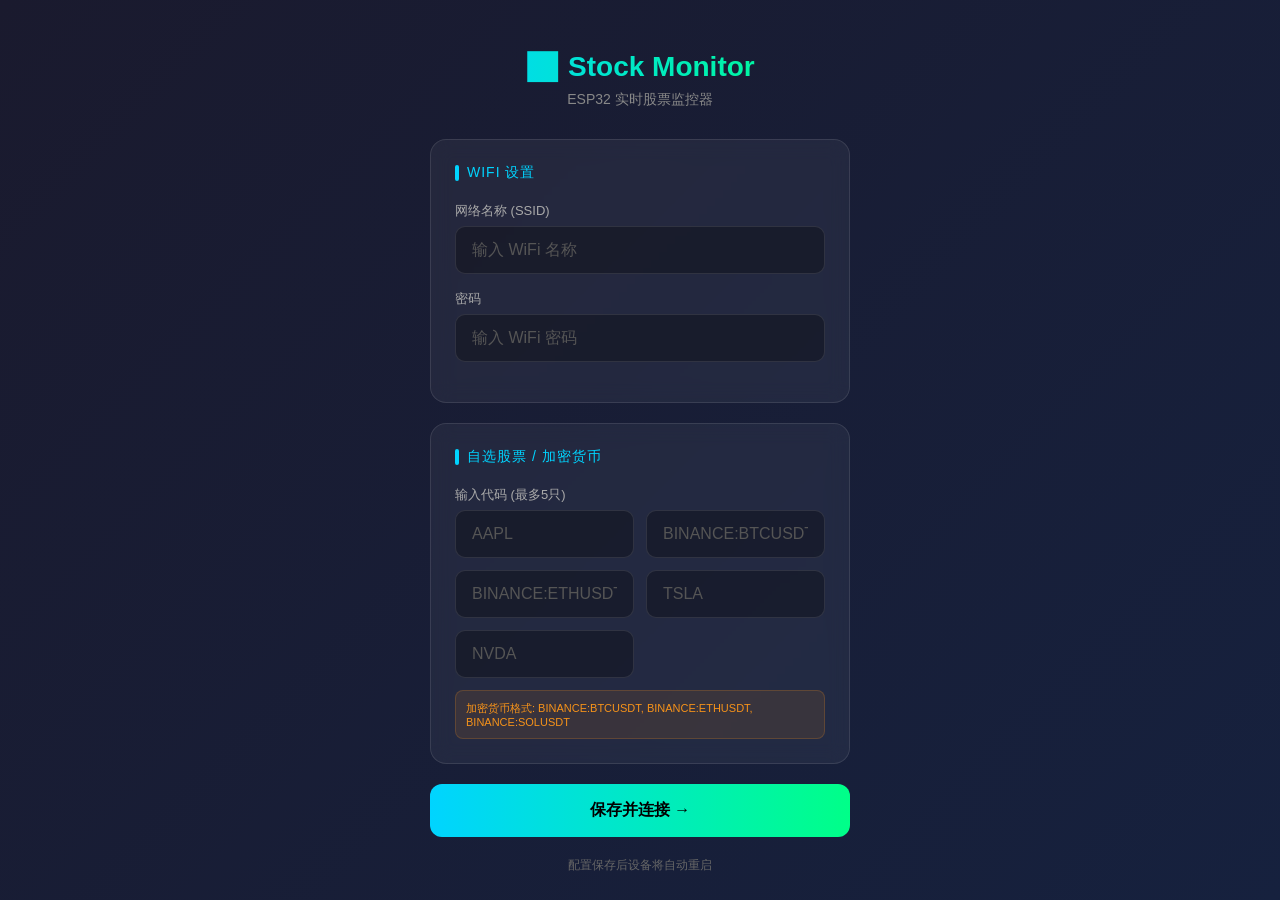
<file: data/index.html>
<!DOCTYPE html>
<html>
<head>
  <meta charset="UTF-8">
  <meta name="viewport" content="width=device-width, initial-scale=1">
  <title>Stock Monitor</title>
  <link rel="stylesheet" href="style.css">
</head>
<body>
  <div class="container">
    <div class="header">
      <h1>📈 Stock Monitor</h1>
      <p>ESP32 实时股票监控器</p>
    </div>
    <form action="/save" method="POST">
      <div class="card">
        <div class="card-title">WiFi 设置</div>
        <label>网络名称 (SSID)</label>
        <input type="text" name="ssid" placeholder="输入 WiFi 名称" required>
        <label>密码</label>
        <input type="password" name="pass" placeholder="输入 WiFi 密码">
      </div>
      <div class="card">
        <div class="card-title">自选股票 / 加密货币</div>
        <label>输入代码 (最多5只)</label>
        <div class="stock-grid">
          <input type="text" name="stock1" placeholder="AAPL">
          <input type="text" name="stock2" placeholder="BINANCE:BTCUSDT">
          <input type="text" name="stock3" placeholder="BINANCE:ETHUSDT">
          <input type="text" name="stock4" placeholder="TSLA">
          <input type="text" name="stock5" placeholder="NVDA">
        </div>
        <p class="crypto-hint">加密货币格式: BINANCE:BTCUSDT, BINANCE:ETHUSDT, BINANCE:SOLUSDT</p>
      </div>
      <button type="submit">保存并连接 →</button>
    </form>
    <p class="hint">配置保存后设备将自动重启</p>
  </div>
</body>
</html>
</file>
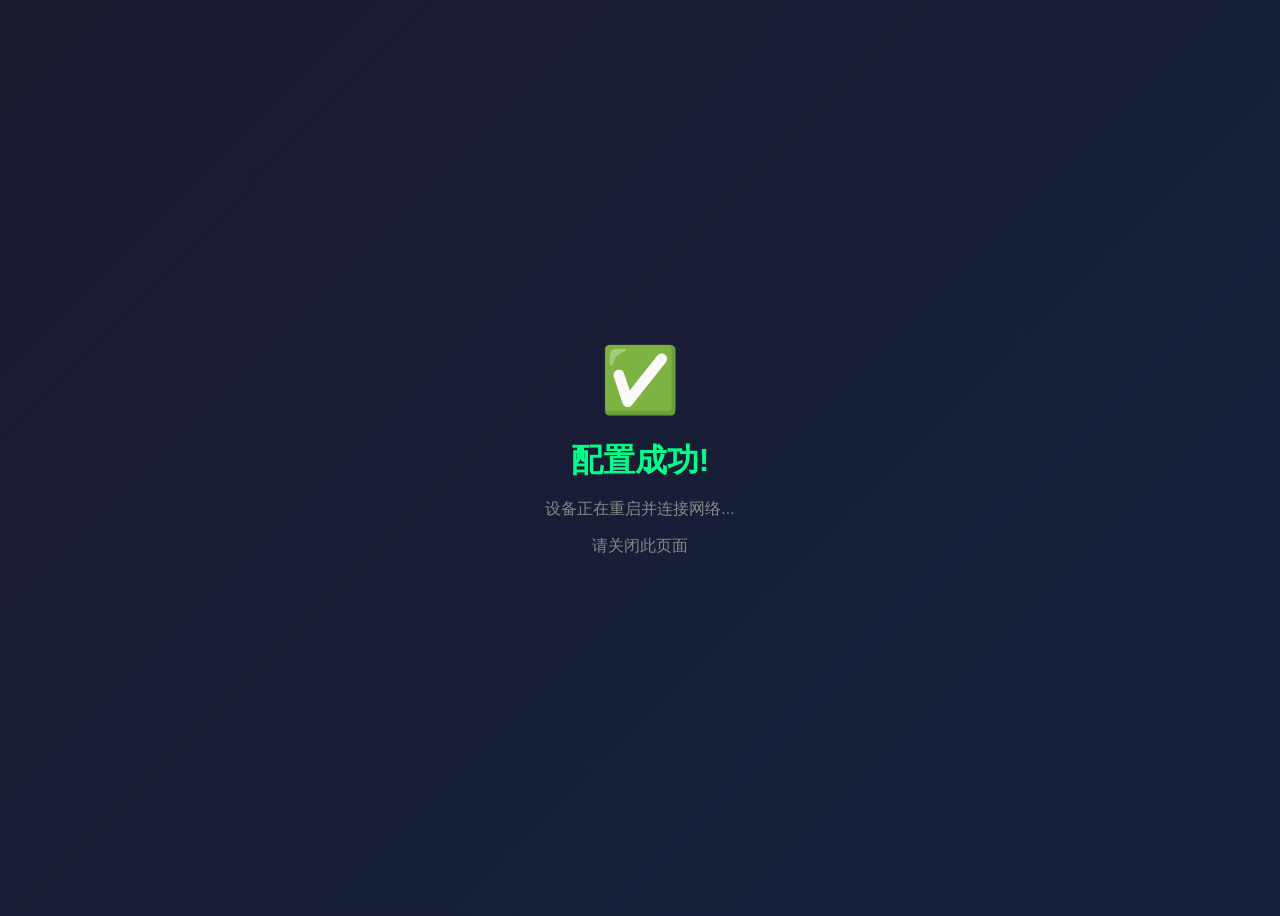
<file: data/success.html>
<!DOCTYPE html>
<html>
<head>
  <meta charset="UTF-8">
  <meta name="viewport" content="width=device-width, initial-scale=1">
  <title>配置成功</title>
  <style>
    body {
      font-family: -apple-system, BlinkMacSystemFont, sans-serif;
      background: linear-gradient(135deg, #1a1a2e 0%, #16213e 100%);
      min-height: 100vh;
      display: flex;
      align-items: center;
      justify-content: center;
      color: #fff;
    }
    .success {
      text-align: center;
      padding: 40px;
    }
    .icon {
      font-size: 64px;
      margin-bottom: 20px;
    }
    h1 {
      color: #00ff88;
      margin-bottom: 10px;
    }
    p { color: #888; }
  </style>
</head>
<body>
  <div class="success">
    <div class="icon">✅</div>
    <h1>配置成功!</h1>
    <p>设备正在重启并连接网络...</p>
    <p>请关闭此页面</p>
  </div>
</body>
</html>
</file>
<file: data/style.css>
* { box-sizing: border-box; margin: 0; padding: 0; }
body { 
  font-family: -apple-system, BlinkMacSystemFont, 'Segoe UI', Roboto, sans-serif;
  background: linear-gradient(135deg, #1a1a2e 0%, #16213e 100%);
  min-height: 100vh;
  color: #fff;
  padding: 20px;
}
.container { max-width: 420px; margin: 0 auto; }
.header {
  text-align: center;
  padding: 30px 0;
}
.header h1 {
  font-size: 28px;
  background: linear-gradient(90deg, #00d4ff, #00ff88);
  -webkit-background-clip: text;
  -webkit-text-fill-color: transparent;
  margin-bottom: 8px;
}
.header p { color: #888; font-size: 14px; }
.card {
  background: rgba(255,255,255,0.05);
  border: 1px solid rgba(255,255,255,0.1);
  border-radius: 16px;
  padding: 24px;
  margin-bottom: 20px;
  backdrop-filter: blur(10px);
}
.card-title {
  font-size: 14px;
  color: #00d4ff;
  text-transform: uppercase;
  letter-spacing: 1px;
  margin-bottom: 20px;
  display: flex;
  align-items: center;
  gap: 8px;
}
.card-title::before {
  content: '';
  width: 4px;
  height: 16px;
  background: #00d4ff;
  border-radius: 2px;
}
label {
  display: block;
  font-size: 13px;
  color: #aaa;
  margin-bottom: 6px;
}
input {
  width: 100%;
  padding: 14px 16px;
  background: rgba(0,0,0,0.3);
  border: 1px solid rgba(255,255,255,0.1);
  border-radius: 10px;
  color: #fff;
  font-size: 16px;
  margin-bottom: 16px;
  transition: all 0.3s;
}
input:focus {
  outline: none;
  border-color: #00d4ff;
  box-shadow: 0 0 0 3px rgba(0,212,255,0.1);
}
input::placeholder { color: #555; }
.stock-grid {
  display: grid;
  grid-template-columns: 1fr 1fr;
  gap: 12px;
}
.stock-grid input { margin-bottom: 0; }
button {
  width: 100%;
  padding: 16px;
  background: linear-gradient(90deg, #00d4ff, #00ff88);
  border: none;
  border-radius: 12px;
  color: #000;
  font-size: 16px;
  font-weight: 600;
  cursor: pointer;
  transition: transform 0.2s, box-shadow 0.2s;
}
button:hover {
  transform: translateY(-2px);
  box-shadow: 0 10px 30px rgba(0,212,255,0.3);
}
button:active { transform: translateY(0); }
.hint {
  text-align: center;
  color: #666;
  font-size: 12px;
  margin-top: 20px;
}
.crypto-hint {
  color: #f7931a;
  font-size: 11px;
  margin-top: 12px;
  padding: 10px;
  background: rgba(247, 147, 26, 0.1);
  border-radius: 8px;
  border: 1px solid rgba(247, 147, 26, 0.2);
}
</file>
